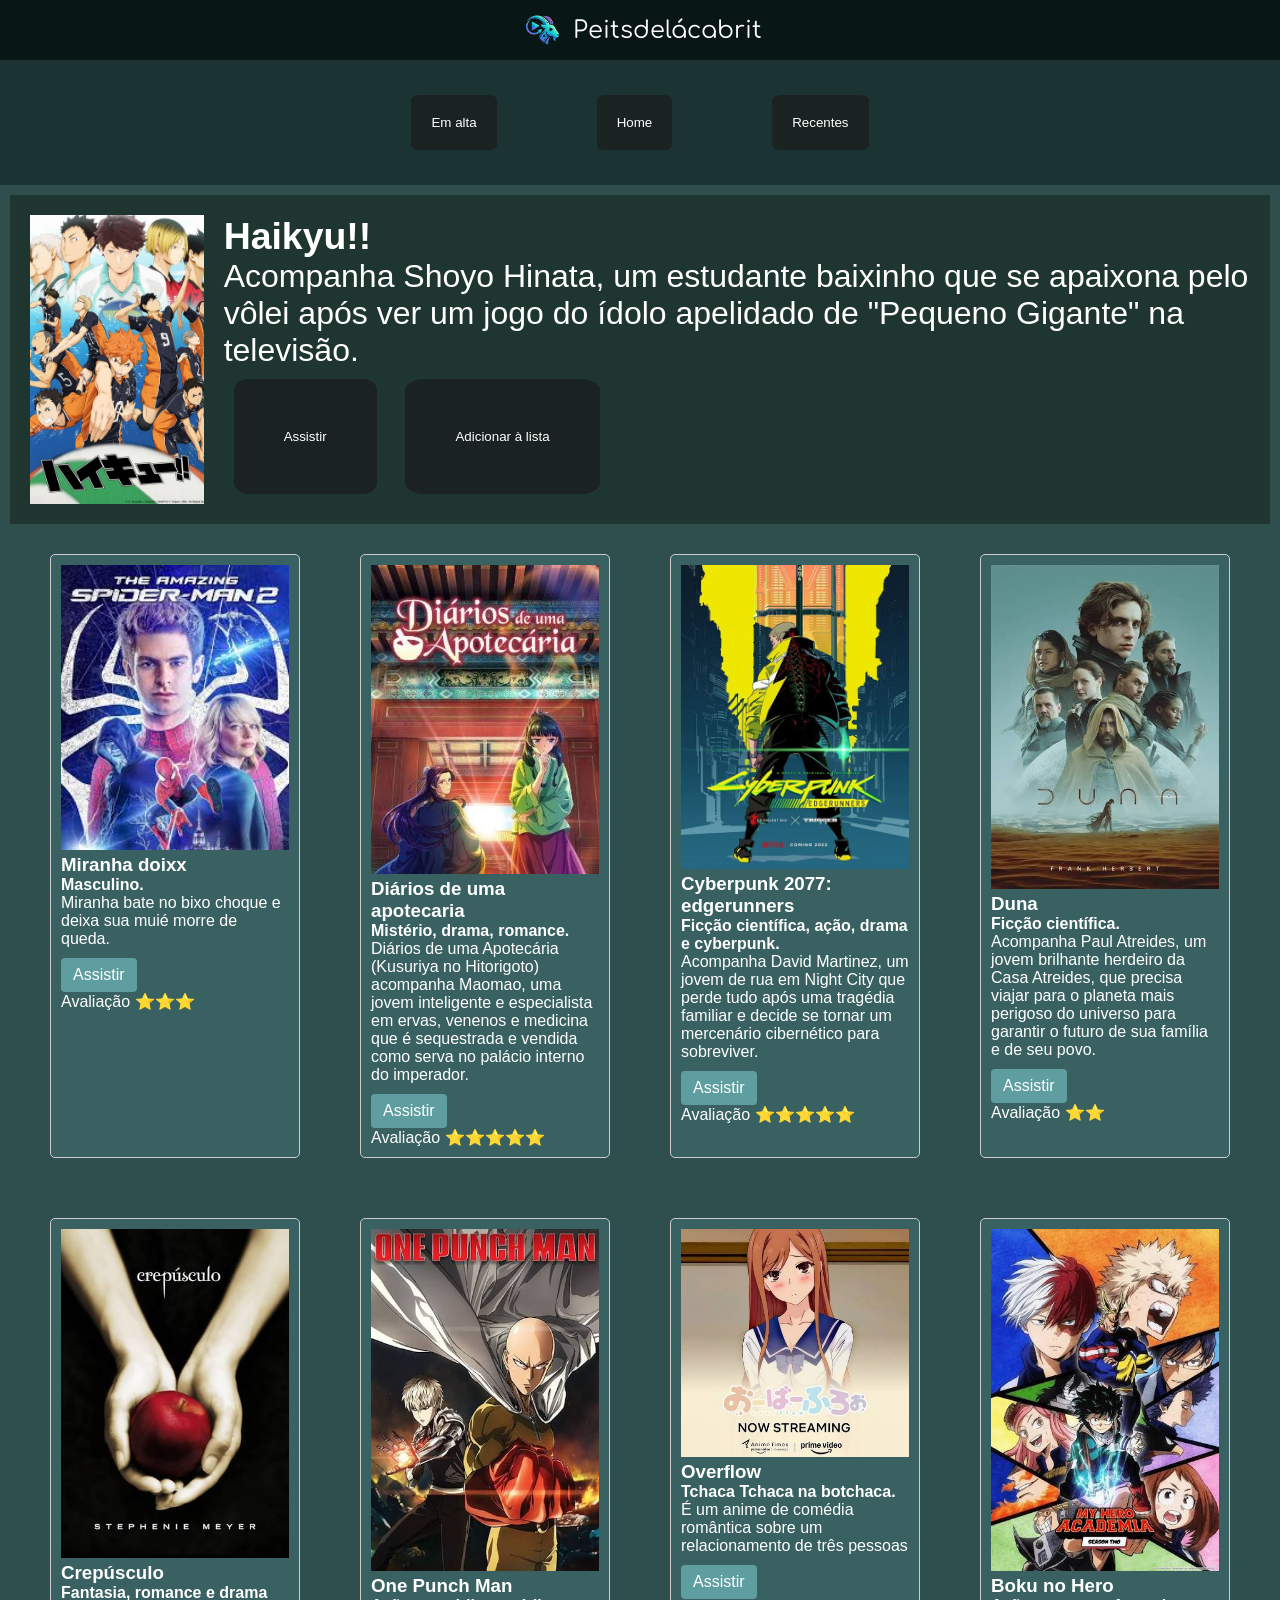
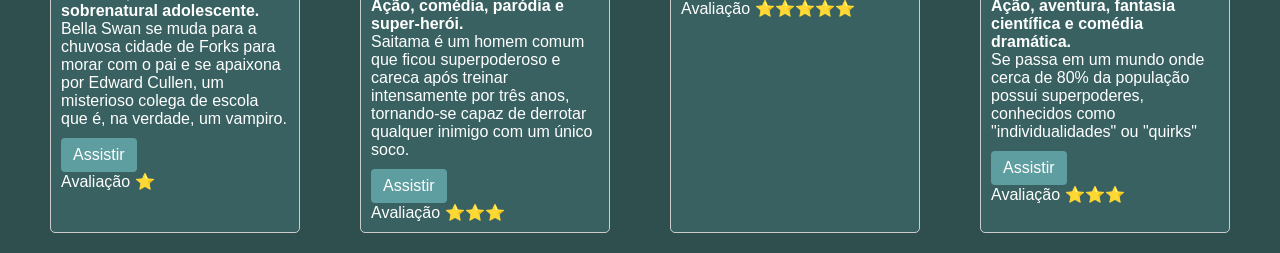
<file: index.html>
<!DOCTYPE html>
<html lang="en">

<head>
    <link rel="stylesheet" href="style.css">
    <meta charset="UTF-8">
    <meta name="viewport" content="width=device-width, initial-scale=1.0">
    <title>Peitsdelácabrit</title>
    <link rel="icon" type="image/png" href="image-removebg-preview.png">
</head>

<body>

    <header class="header-container">
    <img src="image-removebg-preview.png" alt="Logo Peitsdelácabrit" class="logo-header">
    <span>Peitsdelácabrit</span>
</header>

    <nav>
        <ul class="lista-nav">
            <li><a href="alta.html"><button class="botao-nav">Em alta</button></a></li>
            <li><a href="index.html"><button class="botao-nav">Home</button></a></li>
            <li><a href="recente.html"><button class="botao-nav">Recentes</button></a></li>
        </ul>
    </nav>

    <main>

        <section id="destaque">
            <article id="filme-destaque">
                <div id="capa-destaque">
                    <img src="images (6).jpg">
                </div>
                <div id="info-destaque">
                    <h1>Haikyu!!</h1>
                    <p>Acompanha Shoyo Hinata, um estudante baixinho que se apaixona pelo vôlei após ver um jogo do ídolo apelidado de "Pequeno Gigante" na televisão.</p>
                    <div id="acao-destaque">
                        <a href="https://www.youtube.com/watch?v=dQw4w9WgXcQ"><button class="botao-destaque">Assistir</button></a>
                        <a href="https://shared-lists.com/pt/list/show/69a22407-9d0c-4484-8e4c-3939bb3e5682/FacTwtXszJYaYtxGJc371qum1BWYnKxWJXECRVE8BLriWnPKKjAutr1B90JgaJbaeCjECW8lA6eODzjz7hrVvKdMYQXz8LUNRcIasnGLiVQ6NSFKGxaxBWThiigKgOFY"><button class="botao-destaque">Adicionar à lista</button></a>
                    </div>
                </div>
            </article>
        </section>

         <div class="grades"> 

        

        <section class="grade-filmes">
            <article class="info-filme">
                <img src="images (11).jfif">
                <div>
                    <h3>Miranha doixx</h3>
                    <span class="genero"><strong>Masculino.</strong></span>
                    <p>Miranha bate no bixo choque e deixa sua muié morre de queda.</p>
                    <a href="https://www.youtube.com/watch?v=dQw4w9WgXcQ" class="botao-assistir">Assistir</a>
                    <p>Avaliação ⭐⭐⭐</p>
                </div>
            </article>
        </section>

        <section class="grade-filmes">
            <article class="info-filme">
                <img src="images.jpg">
                <div>
                    <h3>Diários de uma apotecaria</h3>
                    <span class="genero"><strong>Mistério, drama, romance.</strong></span>
                    <p>Diários de uma Apotecária (Kusuriya no Hitorigoto) acompanha Maomao, uma jovem inteligente e especialista em ervas, venenos e medicina que é sequestrada e vendida como serva no palácio interno do imperador.</p>
                    <a href="https://www.youtube.com/watch?v=dQw4w9WgXcQ" class="botao-assistir">Assistir</a>
                    <p>Avaliação ⭐⭐⭐⭐⭐</p>
                </div>
            </article>
        </section>

        <section class="grade-filmes">
            <article class="info-filme">
                <img src="images (1).jpg">
                <div>
                    <h3>Cyberpunk 2077: edgerunners</h3>
                    <span class="genero"><strong>Ficção científica, ação, drama e cyberpunk.</strong></span>
                    <p>Acompanha David Martinez, um jovem de rua em Night City que perde tudo após uma tragédia familiar e decide se tornar um mercenário cibernético para sobreviver.</p>
                    <a href="https://www.youtube.com/watch?v=dQw4w9WgXcQ" class="botao-assistir">Assistir</a>
                    <p>Avaliação ⭐⭐⭐⭐⭐</p>
                </div>
            </article>
        </section>

        <section class="grade-filmes">
            <article class="info-filme">
                <img src="images (2).jpg">
                <div>
                    <h3>Duna</h3>
                    <span class="genero"><strong>Ficção científica.</strong></span>
                    <p>Acompanha Paul Atreides, um jovem brilhante herdeiro da Casa Atreides, que precisa viajar para o planeta mais perigoso do universo para garantir o futuro de sua família e de seu povo.</p>
                    <a href="https://www.youtube.com/watch?v=dQw4w9WgXcQ" class="botao-assistir">Assistir</a>
                    <p>Avaliação ⭐⭐</p>
                </div>
            </article>
        </section>

        <section class="grade-filmes">
            <article class="info-filme">
                <img src="images (3).jpg">
                <div>
                    <h3>Crepúsculo</h3>
                    <span class="genero"><strong>Fantasia, romance e drama sobrenatural adolescente.</strong></span>
                    <p>Bella Swan se muda para a chuvosa cidade de Forks para morar com o pai e se apaixona por Edward Cullen, um misterioso colega de escola que é, na verdade, um vampiro.</p>
                    <a href="https://www.youtube.com/watch?v=dQw4w9WgXcQ" class="botao-assistir">Assistir</a>
                    <p>Avaliação ⭐</p>
                </div>
            </article>
        </section>

        <section class="grade-filmes">
            <article class="info-filme">
                <img src="images (4).jpg">
                <div>
                    <h3>One Punch Man</h3>
                    <span class="genero"><strong>Ação, comédia, paródia e super-herói.</strong></span>
                    <p>Saitama é um homem comum que ficou superpoderoso e careca após treinar intensamente por três anos, tornando-se capaz de derrotar qualquer inimigo com um único soco.</p>
                    <a href="https://www.youtube.com/watch?v=dQw4w9WgXcQ" class="botao-assistir">Assistir</a>
                    <p>Avaliação ⭐⭐⭐</p>
                </div>
            </article>
        </section>

        <section class="grade-filmes">
            <article class="info-filme">
                <img src="images (7).jpg">
                <div>
                    <h3>Overflow</h3>
                    <span class="genero"><strong>Tchaca Tchaca na botchaca.</strong></span>
                    <p>É um anime de comédia romântica sobre um relacionamento de três pessoas</p>
                    <a href="https://www.youtube.com/watch?v=dQw4w9WgXcQ" class="botao-assistir">Assistir</a>
                    <p>Avaliação ⭐⭐⭐⭐⭐</p>
                </div>
            </article>
        </section>

        <section class="grade-filmes">
            <article class="info-filme">
                <img src="images (5).jpg">     
                <div>
                    <h3>Boku no Hero</h3>
                    <span class="genero"><strong>Ação, aventura, fantasia científica e comédia dramática.</strong></span>
                    <p>Se passa em um mundo onde cerca de 80% da população possui superpoderes, conhecidos como "individualidades" ou "quirks"</p>
                    <a href="https://www.youtube.com/watch?v=dQw4w9WgXcQ" class="botao-assistir">Assistir</a>
                    <p>Avaliação ⭐⭐⭐</p>
                </div>
            </article>
        </section>
    </div>



    </main>



</body>

</html>
</file>
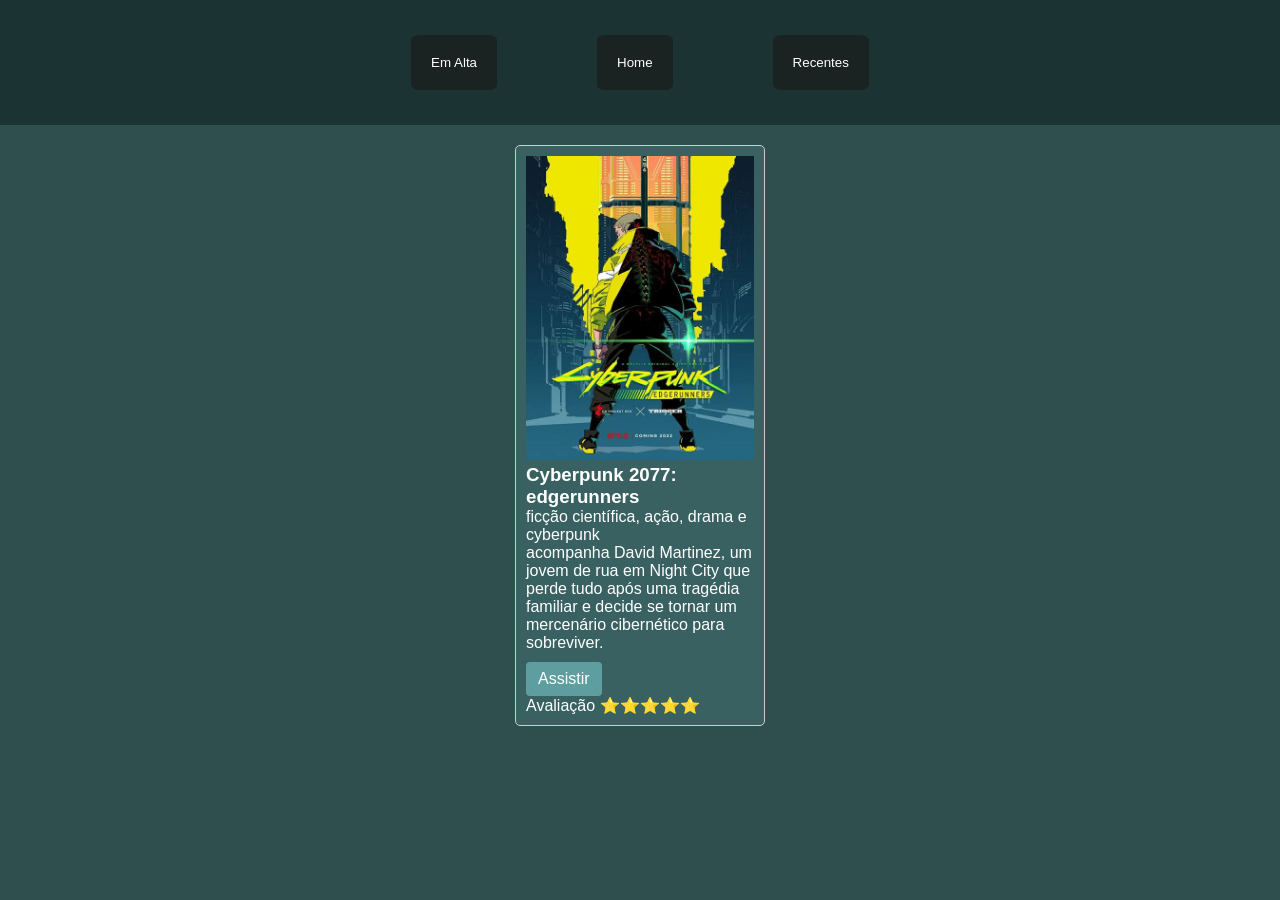
<file: alta.html>
<!DOCTYPE html>
<html lang="en">

<head>
    <link rel="stylesheet" href="style.css">
    <meta charset="UTF-8">
    <meta name="viewport" content="width=device-width, initial-scale=1.0">
    <title>Document</title>
</head>

<body>

    <nav>
        <ul class="lista-nav">
            <li><a href="alta.html"><button class="botao-nav">Em Alta</button></a></li>
            <li><a href="index.html"><button class="botao-nav">Home</button></a></li>  
            <li><a href="recente.html"><button class="botao-nav">Recentes</button></a></li>
        </ul>
    </nav>


    <div class="grades">
        <section class="grade-filmes">
            <article class="info-filme">
                <img src="images (1).jpg">
                <div>
                    <h3>Cyberpunk 2077: edgerunners</h3>
                    <span class="genero">ficção científica, ação, drama e cyberpunk</span>
                    <p>acompanha David Martinez, um jovem de rua em Night City que perde tudo após uma tragédia familiar
                        e decide se tornar um mercenário cibernético para sobreviver.</p>
                    <a href="https://www.youtube.com/watch?v=dQw4w9WgXcQ" class="botao-assistir">Assistir</a>
                    <p>Avaliação ⭐⭐⭐⭐⭐</p>
                </div>
            </article>
        </section>
    </div>

</body>

</html>
</file>
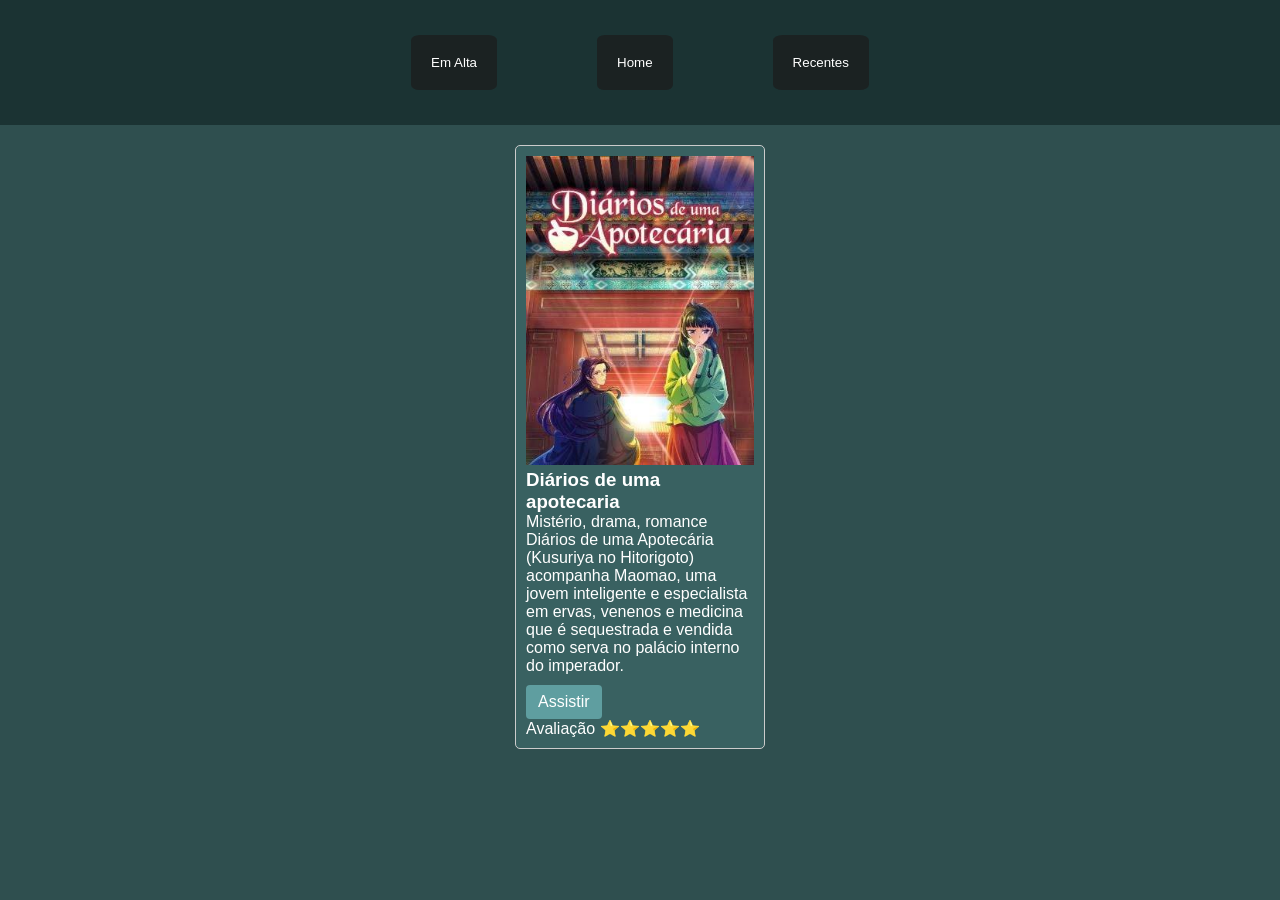
<file: recente.html>
<!DOCTYPE html>
<html lang="en">

<head>
    <link rel="stylesheet" href="style.css">
    <meta charset="UTF-8">
    <meta name="viewport" content="width=device-width, initial-scale=1.0">
    <title>Document</title>
</head>

<body>


    <nav>
        <ul class="lista-nav">
            <li><a href="alta.html"><button class="botao-nav">Em Alta</button></a></li>
            <li><a href="index.html"><button class="botao-nav">Home</button></a></li>
            <li><a href="recente.html"><button class="botao-nav">Recentes</button></a></li>
        </ul>
    </nav>

    <div class="grades">
        <section class="grade-filmes">
            <article class="info-filme">
                <img src="images.jpg">
                <div>
                    <h3>Diários de uma apotecaria</h3>
                    <span class="genero">Mistério, drama, romance</span>
                    <p>Diários de uma Apotecária (Kusuriya no Hitorigoto) acompanha Maomao, uma jovem inteligente e
                        especialista em ervas, venenos e medicina que é sequestrada e vendida como serva no palácio
                        interno do imperador.</p>
                    <a href="https://www.youtube.com/watch?v=dQw4w9WgXcQ" class="botao-assistir">Assistir</a>
                    <p>Avaliação ⭐⭐⭐⭐⭐</p>
                </div>
            </article>
        </section>
    </div>
</body>

</html>
</file>
<file: style.css>
@import url('https://fonts.googleapis.com/css2?family=Comfortaa:wght@300..700&family=Valley+Sans:ital,wght@0,100..900;1,100..900&display=swap');


* {
    margin: 0;
    padding: 0;
    box-sizing: border-box;
}

body {
    background-color: darkslategrey;
    overflow-x: hidden;
}

header {
    background-color: rgb(9, 22, 22);
    display: flex;
    align-items: center;
    justify-content: center;
    font-size: x-large;
    color: white;
    font-family: "Comfortaa", sans-serif;
    gap: 12px;                
    padding: 10px;
}

.logo-header {
    height: 40px; 
    width: auto;
}

nav {
    background-color: rgb(27, 51, 51);
    display: flex;
    justify-content: center;
    align-items: center;
    padding: 35px;
    position: -webkit-sticky; 
    position: sticky;         
    top: 0;                   
    z-index: 1000;  
}

.lista-nav {
    list-style-type: none;
    display: flex;
    gap: 100px;
}

.botao-nav {
    border-radius: 10%;
    padding: 20px;
    background-color: rgb(27, 34, 34);
    color: white;
    box-shadow: 0;
    border: none;
}

.botao-nav:hover {
    background-color: rgb(54, 68, 68);
}

.botao-nav:active {
    background-color: rgb(38, 48, 48);
}

#filme-destaque {
    background-color: rgb(31, 54, 48);
    margin: 10px;
    padding: 20px;
    display: flex;
    gap: 20px;
    align-items: stretch;
}

#capa-destaque {
    display: flex;
}

#capa-destaque img {
    max-width: 100%;
    height: auto;
    object-fit: cover;
}

#info-destaque {
    display: flex;
    justify-content: space-between;
    color: white;
    font-family: "Valley Sans", sans-serif;
    font-size: xx-large;
    flex-wrap: wrap;
    align-content: center;
}

#acao-destaque {
    margin: 0;
    padding: 0;
}

.botao-destaque {
    border-radius: 10%;
    padding: 50px;
    background-color: rgb(27, 34, 34);
    color: white;
    box-shadow: 0;
    border: none;
    margin: 10px;
    transition: transform 0.3s ease-in-out, box-shadow 0.3s ease-in-out;
}

.botao-destaque:hover {
    background-color: rgb(54, 68, 68);
    transform: scale(1.1);
    box-shadow: 0 10px 20px rgba(0, 0, 0, 0.3);
}

.botao-destaque:active {
    background-color: rgb(38, 48, 48);
}

.grade-filmes { 
    display: grid;
    gap: 20px;
    padding: 20px;
    font-family: sans-serif;
    justify-content: space-between;
}

.info-filme {
    width: 250px;
    border: 1px solid #ccc;
    padding: 10px;
    border-radius: 5px;
    background-color: rgb(57, 97, 97);
    overflow: hidden;
    color: white;
}

.info-filme img {
    width: 100%;
    height: auto;
}

.botao-assistir {
    display: inline-block;
    background: cadetblue;
    color: white;
    padding: 8px 12px;
    text-decoration: none;
    border-radius: 4px;
    margin-top: 10px;
    transition: transform 0.3s ease-in-out, box-shadow 0.3s ease-in-out;
}

.botao-assistir:hover {
    transform: scale(1.1);
    box-shadow: 0 10px 20px rgba(0, 0, 0, 0.3);
}

.grades {
    display: flex;
    align-content: center;
    justify-content: center;
    flex-wrap: wrap; 
    gap: 20px;
}

@keyframes pulsar {
    0% { transform: scale(1); }
    50% { transform: scale(1.2); }
    100% {
        transform: scale(1);
        box-shadow: 0 10px 20px rgba(0, 0, 0, 0.5)
    }
}

@media (max-width: 768px) {
    nav {
        padding: 15px;
    }
    
    .lista-nav {
        gap: 15px;
    }
    
    .botao-nav {
        padding: 10px 15px;
        font-size: 14px;
    }

    #filme-destaque {
        flex-direction: column;
        align-items: center;
        text-align: center;
    }

    #info-destaque {
        font-size: x-large;
        justify-content: center;
    }

    .botao-destaque {
        padding: 20px 40px; 
        margin: 5px;
        width: 100%;
    }

    .grades {
        padding: 10px;
    }

    .info-filme {
        width: 100%;
        max-width: 320px;
    }
}
</file>
